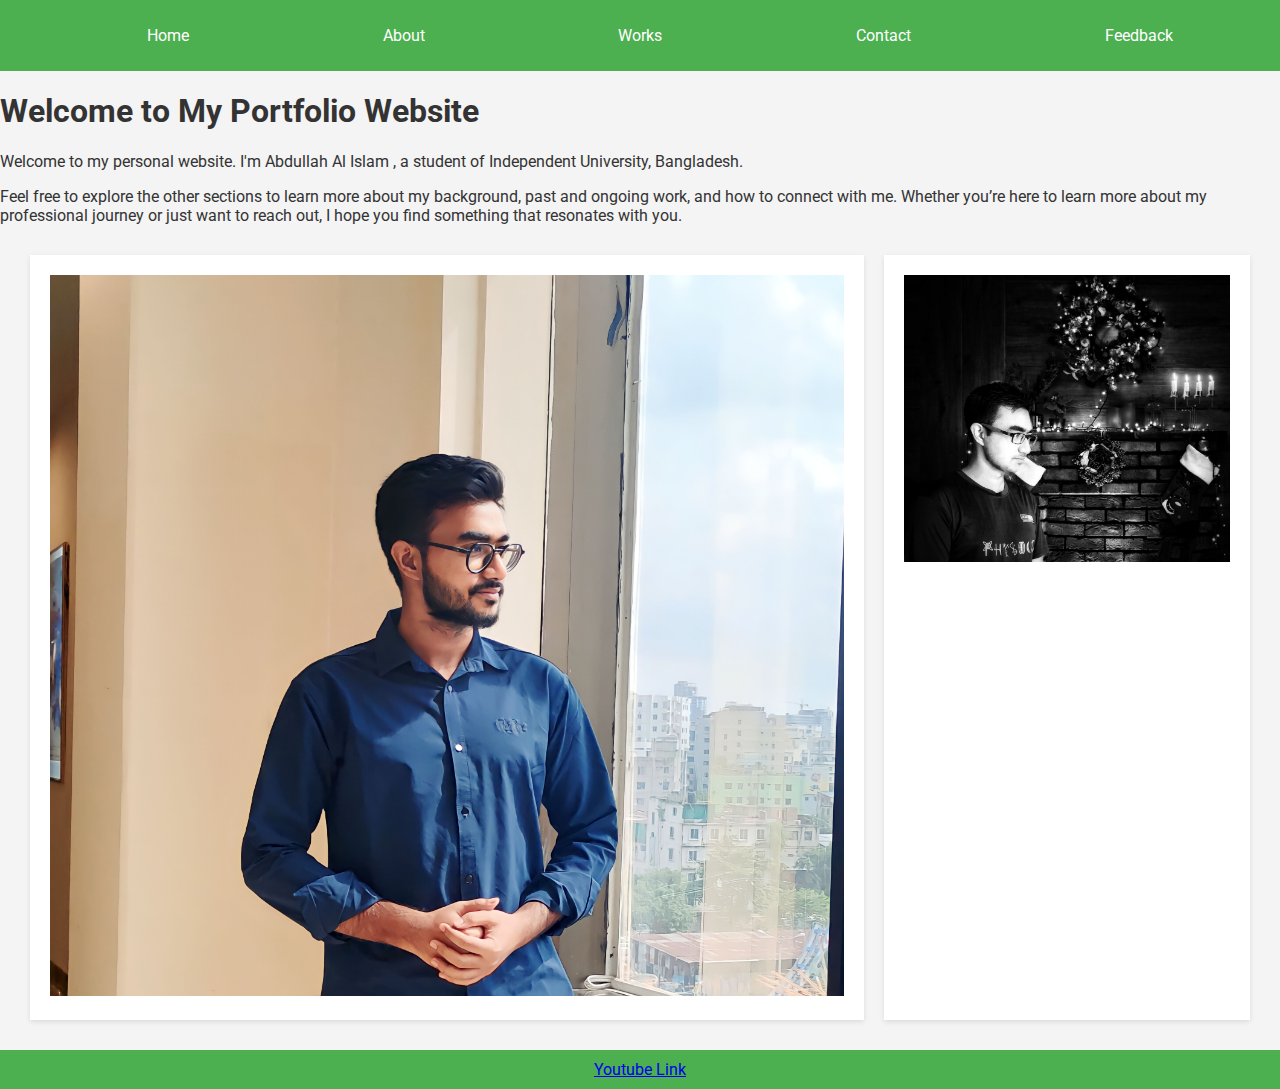
<file: index.html>
<!DOCTYPE html>
<html lang="en">
<head>
    <meta charset="UTF-8">
    <meta name="viewport" content="width=device-width, initial-scale=1.0">
    <title>Home Page</title>
    <link rel="stylesheet" href="styles.css">
    <link href="https://fonts.googleapis.com/css2?family=Roboto&family=Lobster&display=swap" rel="stylesheet">
</head>
<body>
    <nav>
        <ul>
            <li><a href="index.html">Home</a></li>
            <li><a href="page2.html">About</a></li>
            <li><a href="page3.html">Works</a></li>
            <li><a href="page4.html">Contact</a></li>
            <li><a href="page5.html">Feedback</a></li>
        </ul>
    </nav>

    <header>
        <h1>Welcome to My Portfolio Website</h1>
    </header>

    <section>
        <p>Welcome to my personal website. I'm Abdullah Al Islam , a student of Independent University, Bangladesh.</p>
        <p>Feel free to explore the other sections to learn more about my background, past and ongoing work, and how to connect with me. Whether you’re here to learn more about my professional journey or just want to reach out, I hope you find something that resonates with you.</p>
        <div class="flex-container">
            <div class="flex-item"><img src="images/image1.jpg" alt="Image 1"></div>
            <div class="flex-item"><img src="images/image2.jpeg" alt="Image 2"></div>
        </div>
    </section>

    <footer>
        <a href="https://www.youtube.com">Youtube Link</a>
    </footer>
</body>
</html>
</file>
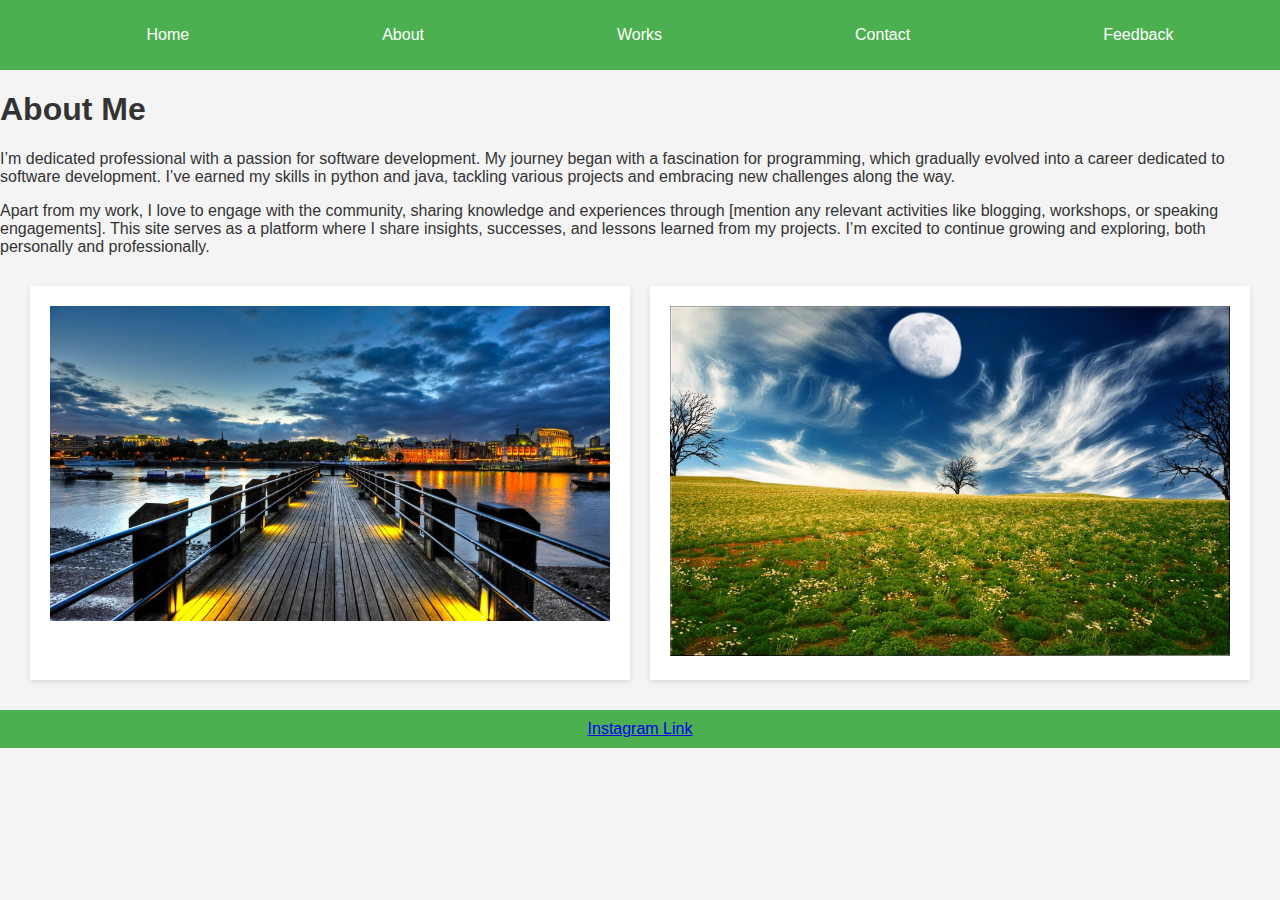
<file: page2.html>
<!DOCTYPE html>
<html lang="en">
<head>
    <meta charset="UTF-8">
    <meta name="viewport" content="width=device-width, initial-scale=1.0">
    <title>Page 2</title>
    <link rel="stylesheet" href="styles.css">
</head>
<body>
    <nav>
        <ul>
            <li><a href="index.html">Home</a></li>
            <li><a href="page2.html">About</a></li>
            <li><a href="page3.html">Works</a></li>
            <li><a href="page4.html">Contact</a></li>
            <li><a href="page5.html">Feedback</a></li>
        </ul>
    </nav>

    <header>
        <h1>About Me</h1>
    </header>

    <section>
        <p>I’m dedicated professional with a passion for software development. My journey began with a fascination for programming, which gradually evolved into a career dedicated to software development. I’ve earned my skills in python and java, tackling various projects and embracing new challenges along the way.</p>
        <p>Apart from my work, I love to engage with the community, sharing knowledge and experiences through [mention any relevant activities like blogging, workshops, or speaking engagements]. This site serves as a platform where I share insights, successes, and lessons learned from my projects. I’m excited to continue growing and exploring, both personally and professionally.</p>
        <div class="flex-container">
            <div class="flex-item"><img src="images/image3.jpg" alt="Image 3"></div>
            <div class="flex-item"><img src="images/image4.jpg" alt="Image 4"></div>
        </div>
    </section>

    <footer>
        <a href="https://www.instagram.com">Instagram Link</a>
    </footer>
</body>
</html>
</file>
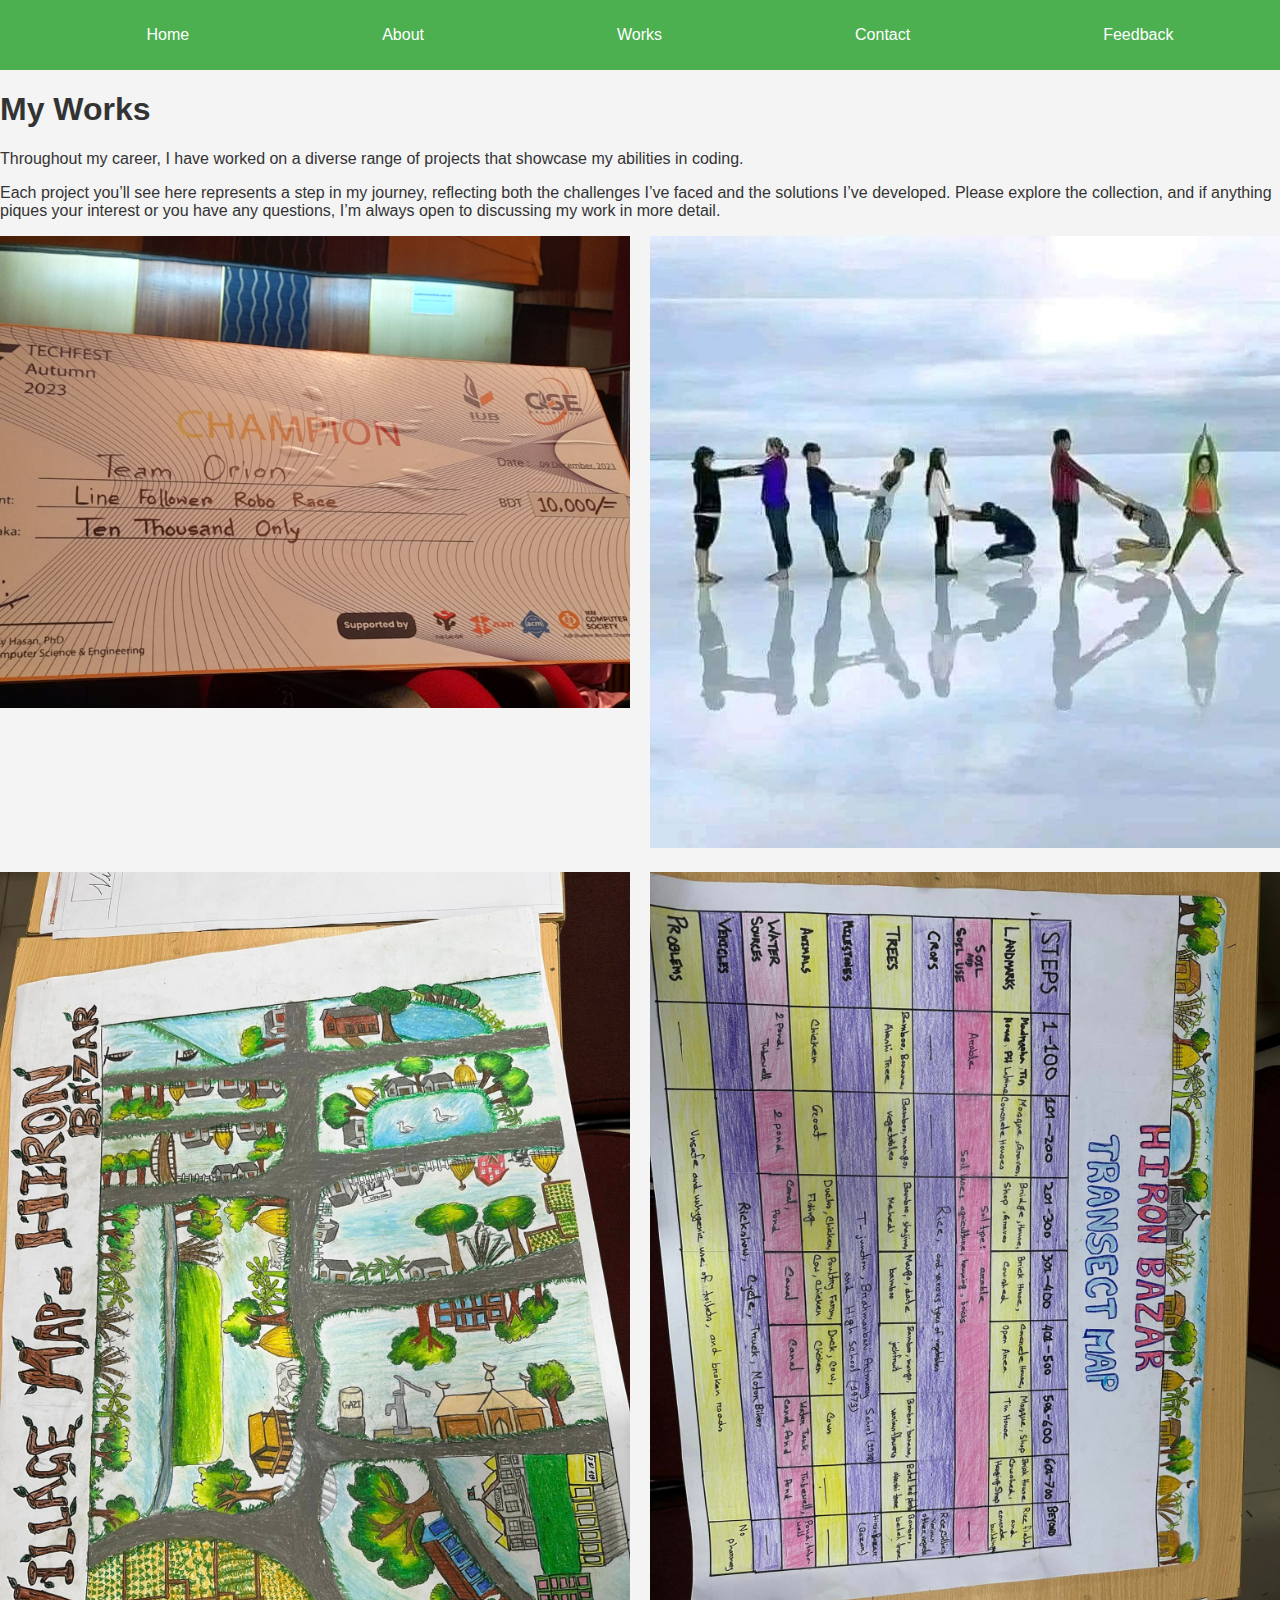
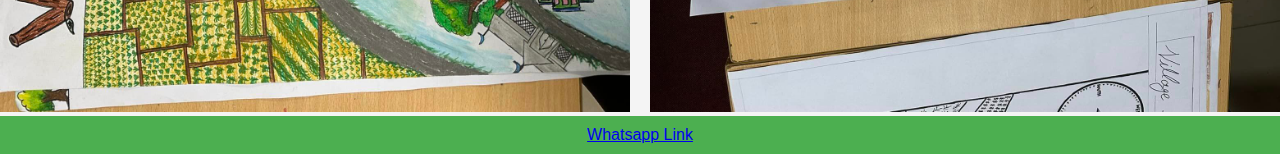
<file: page3.html>
<!DOCTYPE html>
<html lang="en">
<head>
    <meta charset="UTF-8">
    <meta name="viewport" content="width=device-width, initial-scale=1.0">
    <title>Page 3</title>
    <link rel="stylesheet" href="styles.css">
</head>
<body>
    <nav>
        <ul>
            <li><a href="index.html">Home</a></li>
            <li><a href="page2.html">About</a></li>
            <li><a href="page3.html">Works</a></li>
            <li><a href="page4.html">Contact</a></li>
            <li><a href="page5.html">Feedback</a></li>
        </ul>
    </nav>

    <header>
        <h1>My Works</h1>
    </header>

    <section>
        <p>Throughout my career, I have worked on a diverse range of projects that showcase my abilities in coding. </p>
        <p>Each project you’ll see here represents a step in my journey, reflecting both the challenges I’ve faced and the solutions I’ve developed. Please explore the collection, and if anything piques your interest or you have any questions, I’m always open to discussing my work in more detail.</p>
        <div class="grid-container">
            <div class="grid-item"><img src="images/image5.jpg" alt="Image 5"></div>
            <div class="grid-item"><img src="images/image6.jpg" alt="Image 6"></div>
            <div class="grid-item"><img src="images/image7.jpg" alt="Image 7"></div>
            <div class="grid-item"><img src="images/image8.jpg" alt="Image 8"></div>
        </div>
    </section>

    <footer>
        <a href="https://www.whatsapp.com">Whatsapp Link</a>
    </footer>
</body>
</html>
</file>
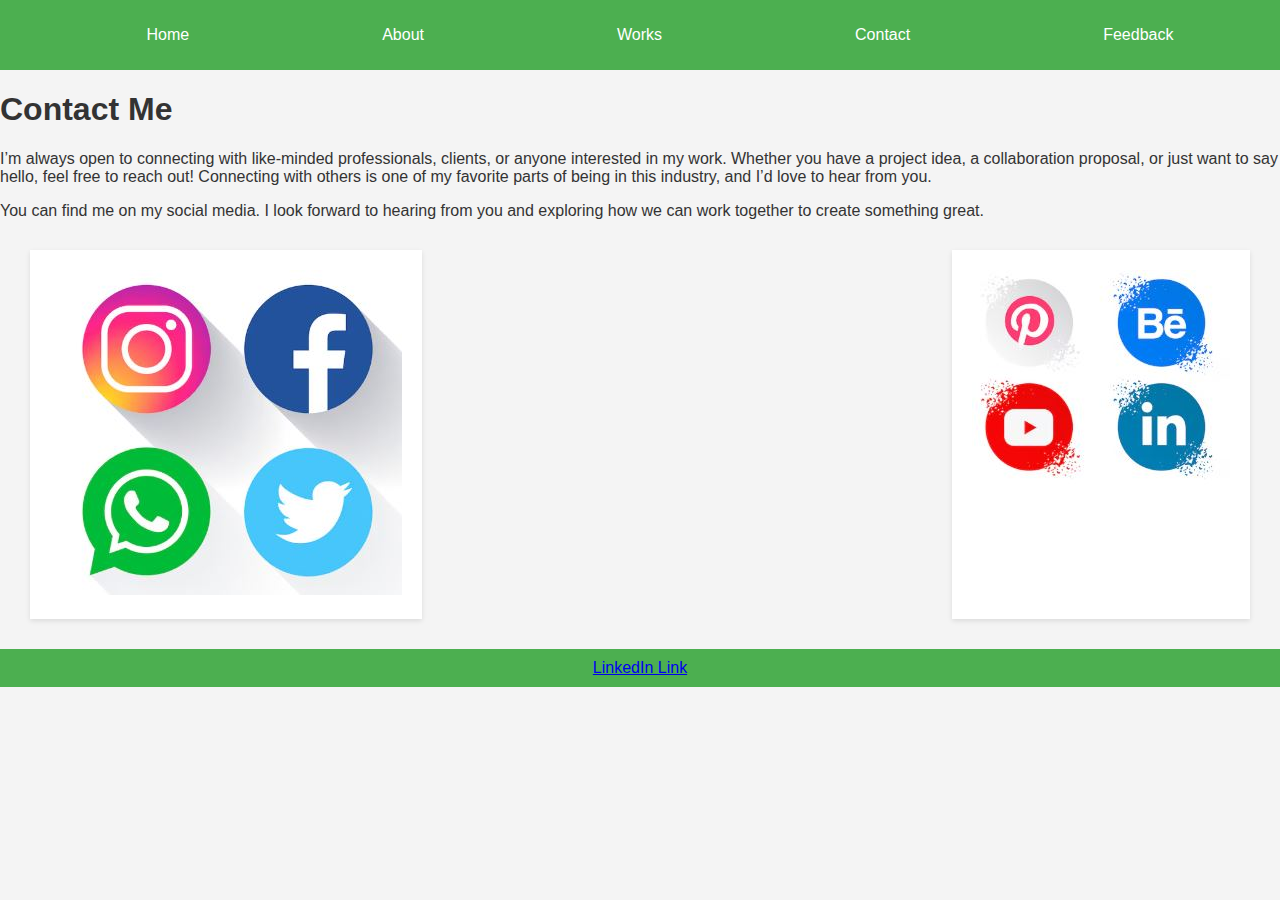
<file: page4.html>
<!DOCTYPE html>
<html lang="en">
<head>
    <meta charset="UTF-8">
    <meta name="viewport" content="width=device-width, initial-scale=1.0">
    <title>Page 4</title>
    <link rel="stylesheet" href="styles.css">
</head>
<body>
    <nav>
        <ul>
            <li><a href="index.html">Home</a></li>
            <li><a href="page2.html">About</a></li>
            <li><a href="page3.html">Works</a></li>
            <li><a href="page4.html">Contact</a></li>
            <li><a href="page5.html">Feedback</a></li>
        </ul>
    </nav>

    <header>
        <h1>Contact Me</h1>
    </header>

    <section>
        <p>I’m always open to connecting with like-minded professionals, clients, or anyone interested in my work. Whether you have a project idea, a collaboration proposal, or just want to say hello, feel free to reach out! Connecting with others is one of my favorite parts of being in this industry, and I’d love to hear from you.</p>
        <p>You can find me on my social media. I look forward to hearing from you and exploring how we can work together to create something great.</p>
        <div class="flex-container">
            <div class="flex-item"><img src="images/image9.jpg" alt="Image 9"></div>
            <div class="flex-item"><img src="images/image10.jpg" alt="Image 10"></div>
        </div>
    </section>

    <footer>
        <a href="https://www.linkedin.com">LinkedIn Link</a>
    </footer>
</body>
</html>
</file>
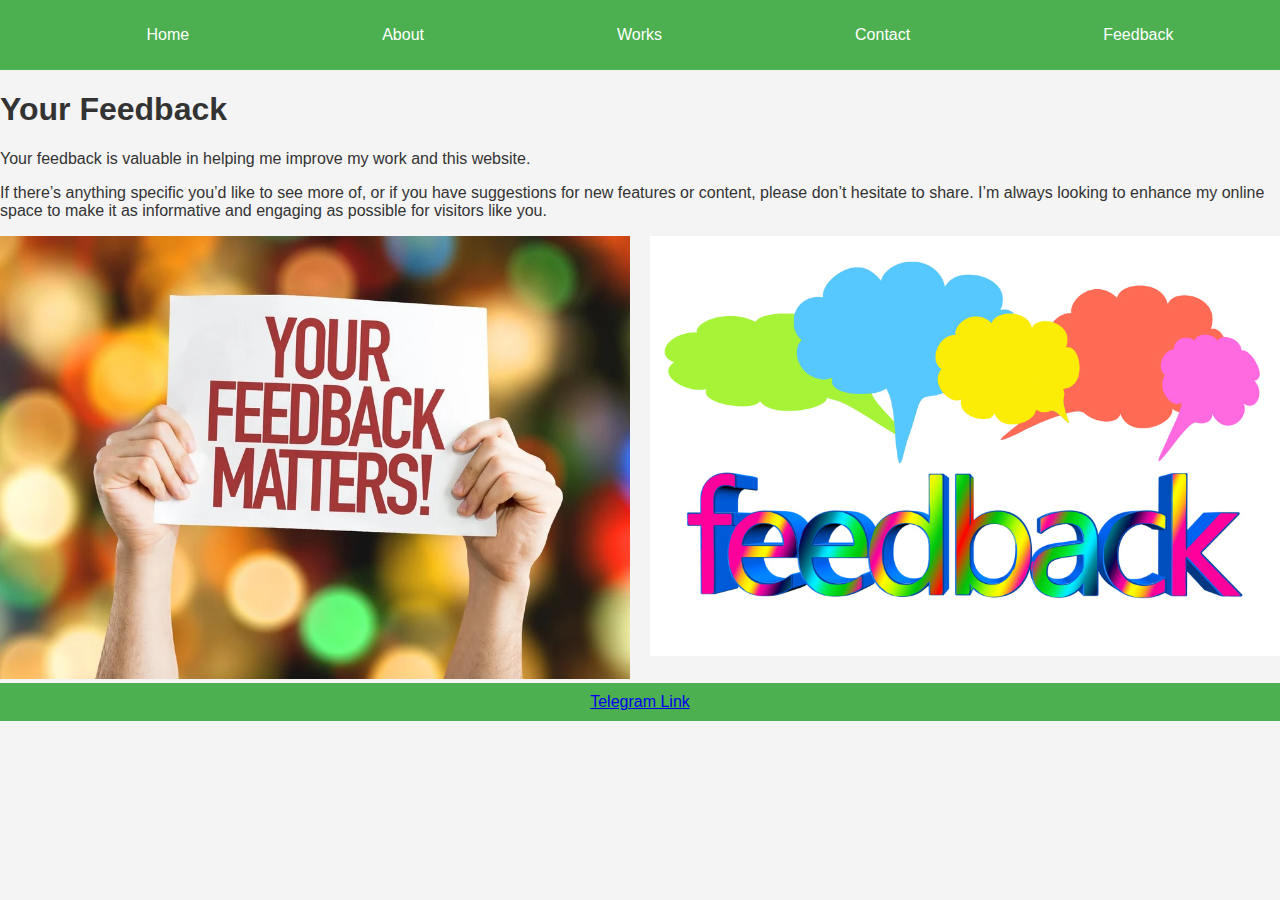
<file: page5.html>
<!DOCTYPE html>
<html lang="en">
<head>
    <meta charset="UTF-8">
    <meta name="viewport" content="width=device-width, initial-scale=1.0">
    <title>Page 5</title>
    <link rel="stylesheet" href="styles.css">
</head>
<body>
    <nav>
        <ul>
            <li><a href="index.html">Home</a></li>
            <li><a href="page2.html">About</a></li>
            <li><a href="page3.html">Works</a></li>
            <li><a href="page4.html">Contact</a></li>
            <li><a href="page5.html">Feedback</a></li>
        </ul>
    </nav>

    <header>
        <h1>Your Feedback</h1>
    </header>

    <section>
        <p>Your feedback is valuable in helping me improve my work and this website.</p>
        <p> If there’s anything specific you’d like to see more of, or if you have suggestions for new features or content, please don’t hesitate to share. I’m always looking to enhance my online space to make it as informative and engaging as possible for visitors like you.</p>
        <div class="grid-container">
            <div class="grid-item"><img src="images/image11.webp" alt="Image 11"></div>
            <div class="grid-item"><img src="images/image12.jfif" alt="Image 12"></div>
        </div>
    </section>

    <footer>
        <a href="https://www.telegram.com">Telegram Link</a>
    </footer>
</body>
</html>
</file>
<file: styles.css>
body {
    font-family: 'Roboto', sans-serif;
    margin: 0;
    padding: 0;
    background-color: #f4f4f4;
    color: #333;
}

nav {
    background-color: #4CAF50;
    padding: 10px;
}

nav ul {
    list-style-type: none;
    display: flex;
    justify-content: space-around;
}

nav a {
    color: white;
    text-decoration: none;
}

.flex-container {
    display: flex;
    justify-content: space-between;
    margin: 20px;
}

.flex-item {
    background-color: #fff;
    padding: 20px;
    margin: 10px;
    box-shadow: 0 2px 5px rgba(0,0,0,0.1);
}

.grid-container {
    display: grid;
    grid-template-columns: repeat(2, 1fr);
    gap: 20px;
}

img {
    max-width: 100%;
    height: auto;
}

footer {
    text-align: center;
    padding: 10px;
    background-color: #4CAF50;
    color: white;
}
</file>
